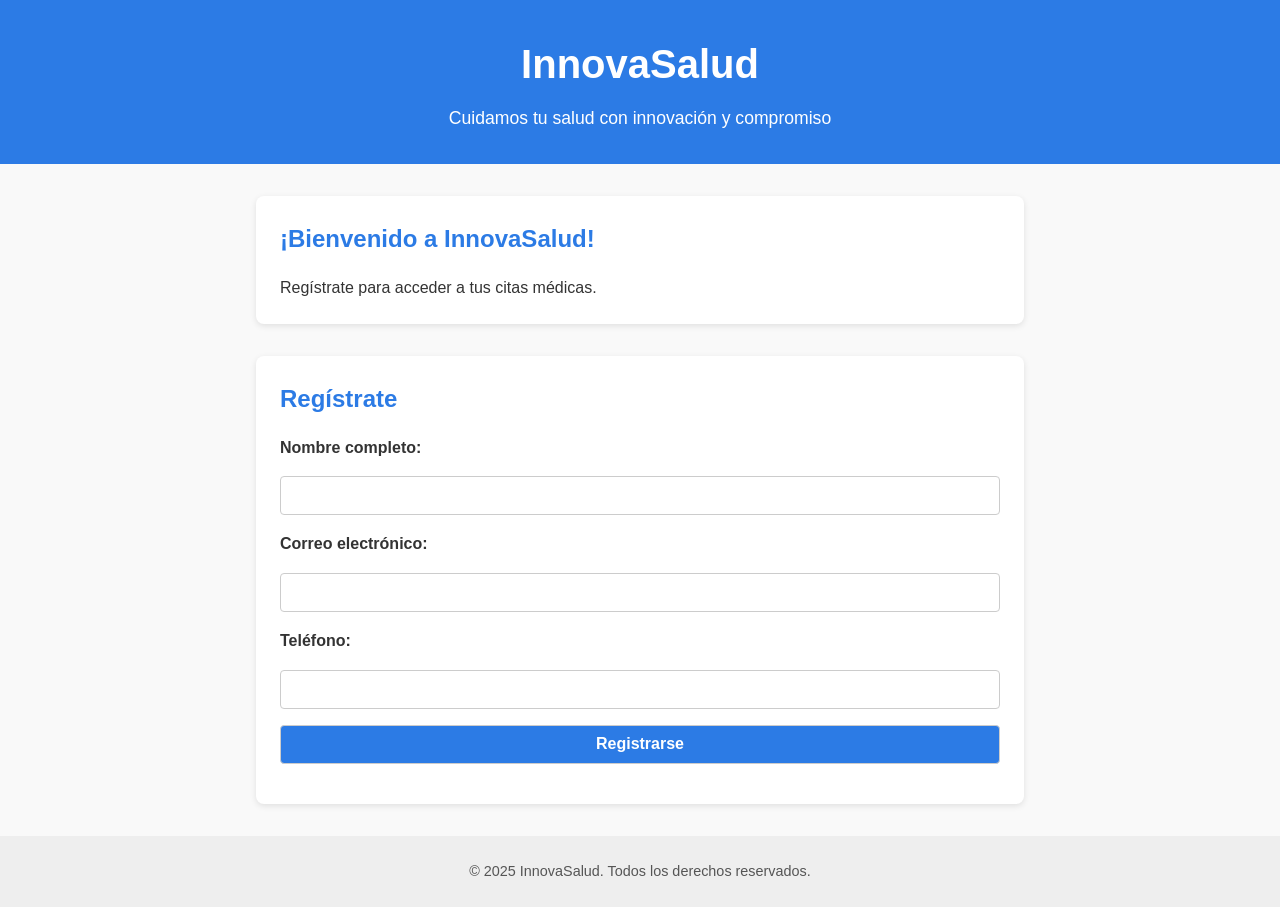
<file: InnovaSalud4/index.html>
<!DOCTYPE html>
<html lang="es">
<head>
  <meta charset="UTF-8" />
  <meta name="viewport" content="width=device-width, initial-scale=1.0"/>
  <title>InnovaSalud - Tu Clínica de Confianza</title>
  <link rel="stylesheet" href="style.css" />
</head>
<body>
  <header>
    <h1>InnovaSalud</h1>
    <p>Cuidamos tu salud con innovación y compromiso</p>
  </header>

  <main>
    <!-- Sección de Bienvenida -->
    <section id="bienvenida">
      <h2>¡Bienvenido a InnovaSalud!</h2>
      <p id="mensajeBienvenida">Regístrate para acceder a tus citas médicas.</p>
    </section>

    <!-- Sección de Registro -->
    <section id="registro">
      <h2>Regístrate</h2>
      <form id="registroForm">
        <label for="nombre">Nombre completo:</label>
        <input type="text" id="nombre" required />

        <label for="email">Correo electrónico:</label>
        <input type="email" id="email" required />

        <label for="telefono">Teléfono:</label>
        <input type="tel" id="telefono" required />

        <button type="submit">Registrarse</button>
      </form>
      <p id="mensajeRegistro"></p>
    </section>

    <!-- Sección de Agendar Cita (oculta por defecto) -->
    <section id="agendarCita" style="display: none;">
      <h2>Agendar Cita Médica</h2>
      <p>¡Hola, <span id="nombreUsuario"></span>! Agenda tu cita con un especialista.</p>
      
      <!-- Botón de cerrar sesión -->
      <button id="btnCerrarSesion" type="button">Cerrar sesión</button>

      <form id="citaForm">
        <label for="doctor">Selecciona un doctor:</label>
        <select id="doctor" required>
          <option value="">-- Elige un doctor --</option>
          <option value="Dr. López">Dr. López - Cardiología</option>
          <option value="Dra. Martínez">Dra. Martínez - Pediatría</option>
          <option value="Dr. Gómez">Dr. Gómez - Dermatología</option>
          <option value="Dra. Ramírez">Dra. Ramírez - Ginecología</option>
        </select>

        <label for="fecha">Fecha de la cita:</label>
        <input type="date" id="fecha" required />

        <label for="hora">Hora:</label>
        <input type="time" id="hora" required />

        <button type="submit">Agendar Cita</button>
      </form>
      <p id="mensajeCita"></p>
    </section>
  </main>

  <footer>
    <p>&copy; 2025 InnovaSalud. Todos los derechos reservados.</p>
  </footer>

  <script src="script.js"></script>
</body>
</html>
</file>
<file: InnovaSalud4/style.css>
* {
  margin: 0;
  padding: 0;
  box-sizing: border-box;
}

body {
  font-family: 'Segoe UI', Tahoma, Geneva, Verdana, sans-serif;
  background-color: #f9f9f9;
  color: #333;
  line-height: 1.6;
}

header {
  background-color: #2c7be5;
  color: white;
  padding: 2rem 1rem;
  text-align: center;
}

header h1 {
  font-size: 2.5rem;
}

header p {
  font-size: 1.1rem;
  margin-top: 0.5rem;
}

main {
  max-width: 800px;
  margin: 2rem auto;
  padding: 0 1rem;
}

section {
  background: white;
  padding: 1.5rem;
  margin-bottom: 2rem;
  border-radius: 8px;
  box-shadow: 0 2px 6px rgba(0,0,0,0.1);
}

h2 {
  margin-bottom: 1rem;
  color: #2c7be5;
}

form {
  display: flex;
  flex-direction: column;
  gap: 1rem;
}

label {
  font-weight: bold;
}

input, select, button {
  padding: 0.6rem;
  font-size: 1rem;
  border: 1px solid #ccc;
  border-radius: 4px;
}

/* Botón principal */
button:not(#btnCerrarSesion) {
  background-color: #2c7be5;
  color: white;
  cursor: pointer;
  font-weight: bold;
  transition: background 0.3s;
}

button:not(#btnCerrarSesion):hover {
  background-color: #1a68d1;
}

/* Botón de cerrar sesión */
#btnCerrarSesion {
  background-color: #e53e3e;
  color: white;
  font-weight: bold;
  padding: 0.5rem 1rem;
  width: fit-content;
  margin-bottom: 1rem;
  cursor: pointer;
}

#btnCerrarSesion:hover {
  background-color: #c53030;
}

#mensajeRegistro,
#mensajeCita {
  margin-top: 1rem;
  font-weight: bold;
  color: green;
}

footer {
  text-align: center;
  padding: 1.5rem;
  background-color: #eee;
  color: #555;
  font-size: 0.9rem;
}
</file>
